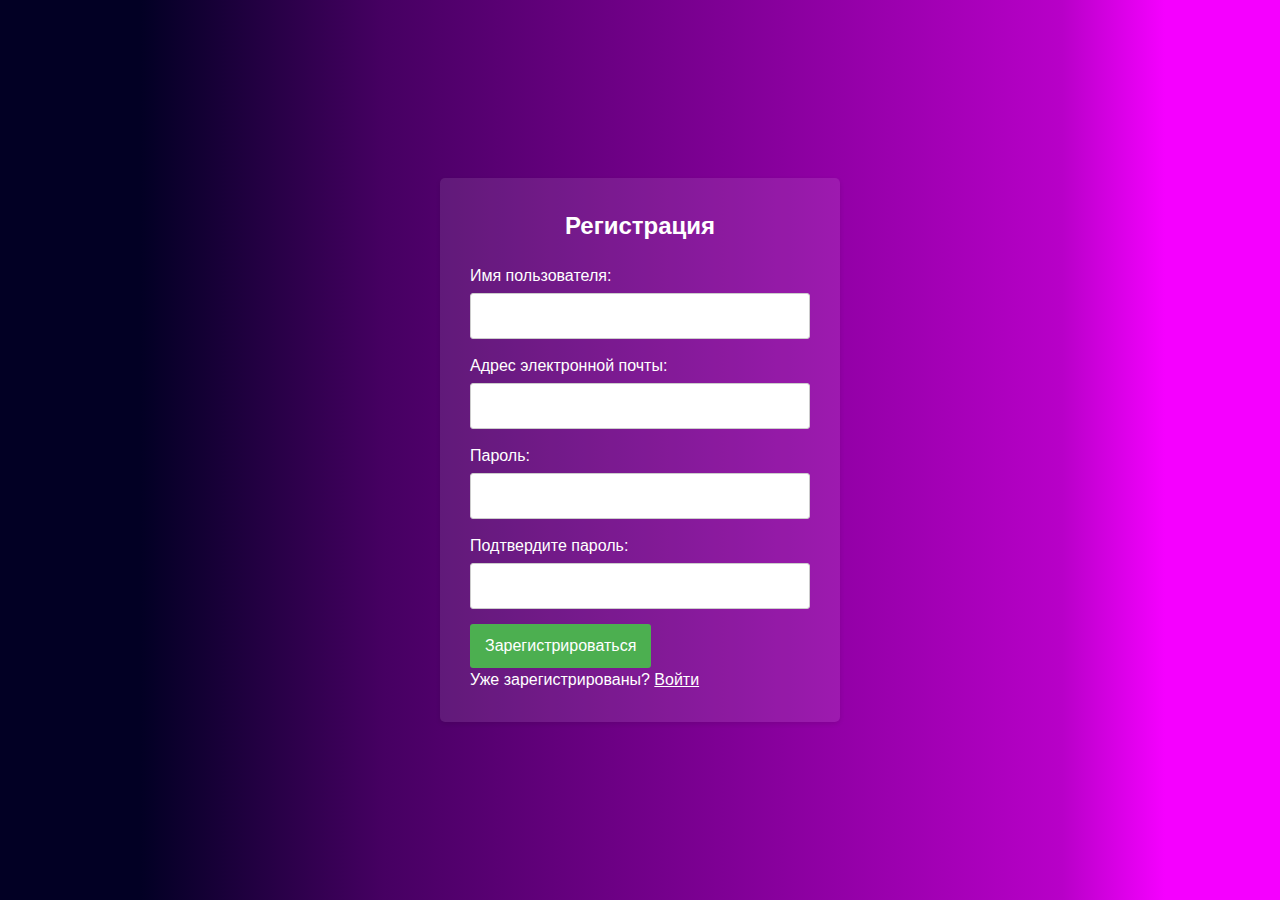
<file: learnPython/html/join.html>
<!DOCTYPE html>
<html lang="en">
  <head>
    <meta charset="UTF-8" />
    <meta name="viewport" content="width=device-width, initial-scale=1.0" />
    <title>Document</title>
    <script src="./../js/index.js"></script>
    <link rel="stylesheet" href="./../styles/login.css" />
  </head>
  <body>
    <!-- <script src="./../js/header.js"></script> -->
    <div class="container">
      <h2 class="title">Регистрация</h2>
      <form id="form">
        <div class="form-group">
          <label for="username">Имя пользователя:</label>
          <input type="text" id="username" name="username" required />
        </div>
        <div class="form-group">
          <label for="email">Адрес электронной почты:</label>
          <input type="email" id="email" name="email" required />
        </div>
        <div class="form-group">
          <label for="password">Пароль:</label>
          <input type="password" id="password" name="password" required />
        </div>
        <div class="form-group">
          <label for="confirm_password">Подтвердите пароль:</label>
          <input type="password" id="confirm_password" name="confirm_password" required />
        </div>
        <button type="submit">Зарегистрироваться</button>
        <p>Уже зарегистрированы? <a href="./login.html" class="link">Войти</a></p>
      </form>
    </div>

    <script src="./../js/auth.js"></script>
  </body>
</html>
</file>
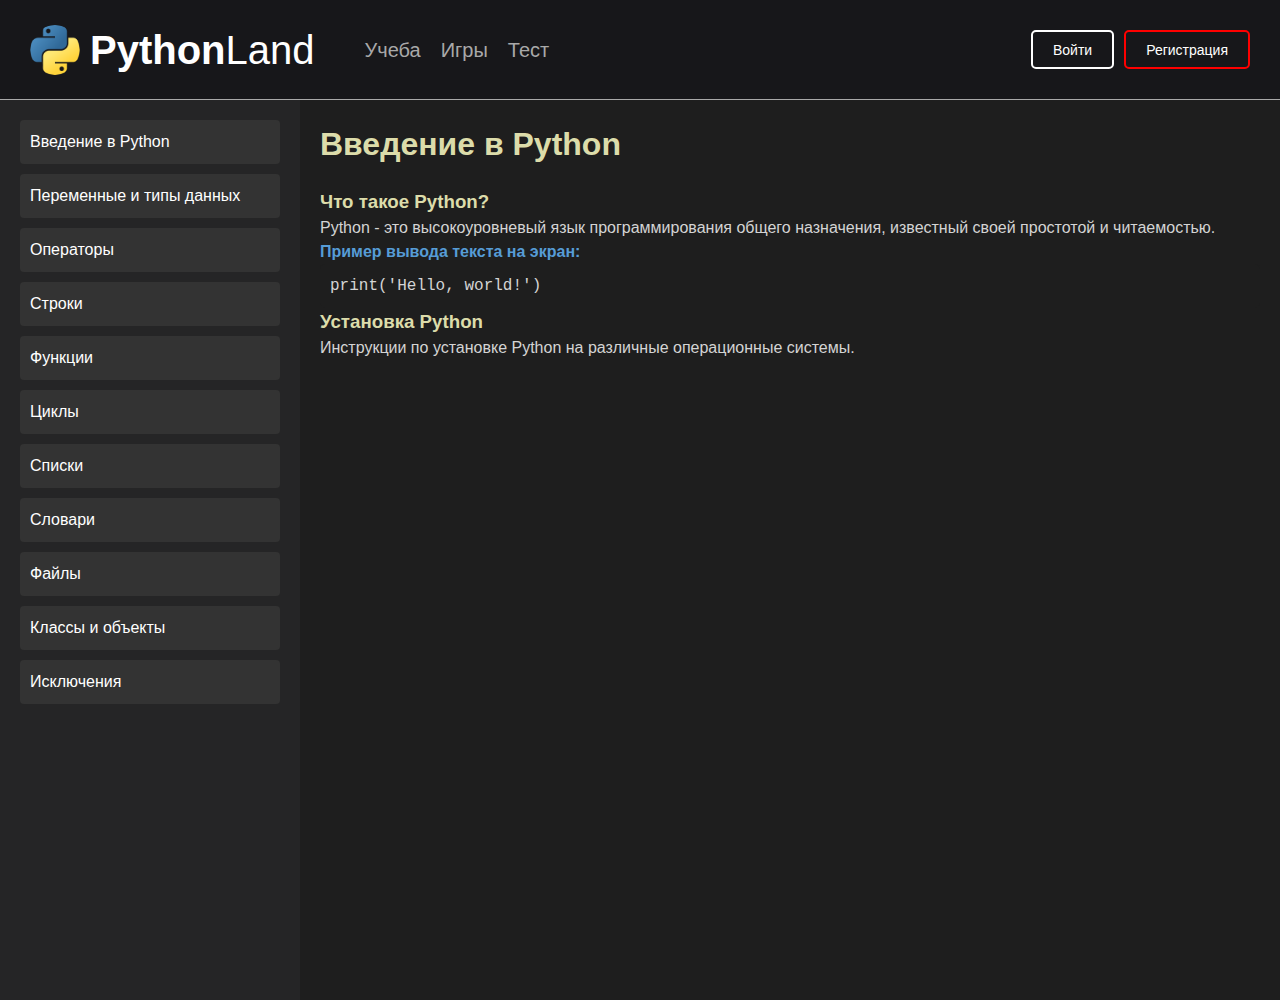
<file: learnPython/html/learn.html>
<!DOCTYPE html>
<html lang="en">
  <head>
    <meta charset="UTF-8" />
    <meta name="viewport" content="width=device-width, initial-scale=1.0" />
    <title>Learn</title>
    <link rel="stylesheet" href="../styles/learn.css" />
    <script src="../js/index.js"></script>
  </head>
  <body>
    <script src="../js/header.js"></script>
    <main>
      <div class="sidebar">
        <ul class="sidebar-list">
          <!-- Список модулей будет добавлен здесь через JavaScript -->
        </ul>
      </div>
      <div class="review">
        <div class="review-title">
          <h1>Review</h1>
        </div>
        <div class="content">
          <!-- Содержимое курса будет добавлено здесь через JavaScript -->
        </div>
      </div>
    </main>
    <script src="../js/learn.js"></script>
  </body>
</html>
</file>
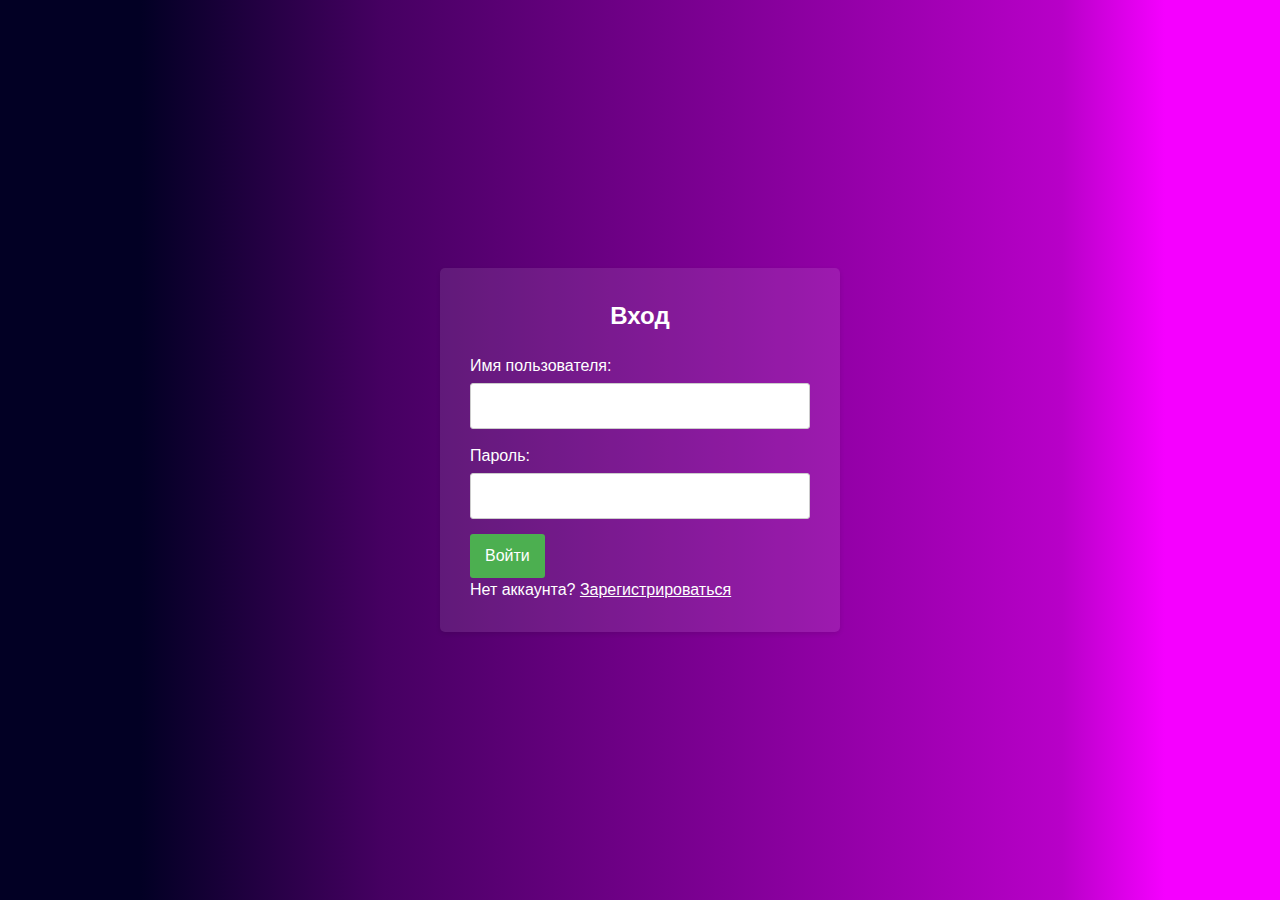
<file: learnPython/html/login.html>
<!DOCTYPE html>
<html lang="en">
  <head>
    <meta charset="UTF-8" />
    <meta name="viewport" content="width=device-width, initial-scale=1.0" />
    <title>Document</title>
    <script src="./../js/index.js"></script>
    <link rel="stylesheet" href="./../styles/login.css" />
  </head>
  <body>
    <!-- <script src="./../js/header.js"></script> -->
    <div class="container">
      <h2 class="title">Вход</h2>
      <form id="form">
        <div class="form-group">
          <label for="username">Имя пользователя:</label>
          <input type="text" id="username" name="username" required />
        </div>
        <div class="form-group">
          <label for="password">Пароль:</label>
          <input type="password" id="password" name="password" required />
        </div>
        <button type="submit">Войти</button>
        <p>Нет аккаунта? <a href="./join.html" class="link">Зарегистрироваться</a></p>
      </form>
    </div>

    <script src="./../js/auth.js"></script>
  </body>
</html>
</file>
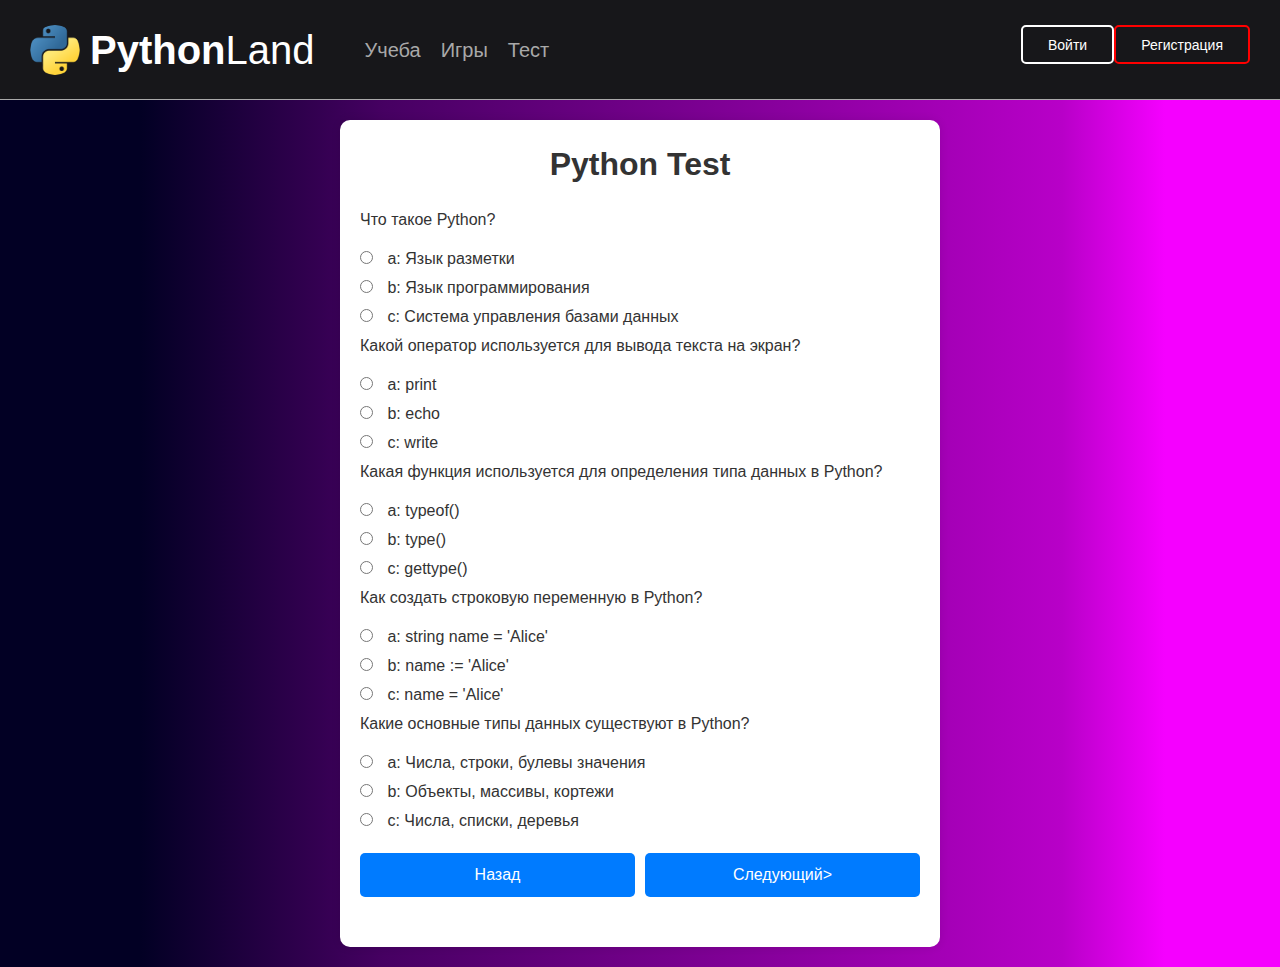
<file: learnPython/html/Test.html>
<!DOCTYPE html>
<html lang="en">
  <head>
    <meta charset="UTF-8" />
    <meta name="viewport" content="width=device-width, initial-scale=1.0" />
    <title>Python Test</title>
    <link rel="stylesheet" href="../styles/Test.css" />
    <script src="./../js/index.js"></script>
  </head>
  <body>
    <script src="../js/header.js"></script>
    <main>
      <div class="container" style="position: relative;">
        <h1>Python Test</h1>
        <div id="timer" style="position: absolute; top: 10px; right: 10px;"></div>
        <div id="score" style="position: absolute; top: 10px; left: 10px;"></div>
        <form id="quiz-form"></form>
        <div id="pagination">
          <button id="prev-btn" disabled>Назад</button>
          <button id="next-btn">Следующий>
        </div>
        <button id="submit-btn" style="display: none;">Отправить на проверку</button>
        <div id="result"></div>
      </div>
    </main>
    <script src="../js/Test.js"></script>
  </body>
</html>
</file>
<file: learnPython/styles/login.css>
body {
  display: flex;
  align-items: center;
  justify-content: center;
}
.container {
  background-color: #ffffff1a;
  /* background-color: #fff; Цвет фона контейнера */
  filter: url(#noise); /* Применяем фильтр */
  padding: 30px;
  width: 400px;
  margin: 0 auto;
  border-radius: 5px;
  box-shadow: 0 2px 5px rgba(0, 0, 0, 0.1);
}

h2 {
  text-align: center;
  margin-bottom: 20px;
}

.form-group {
  margin-bottom: 15px;
}

label {
  display: block;
  margin-bottom: 5px;
}

input[type="text"],
input[type="email"],
input[type="password"] {
  width: 100%;
  outline: none;
  padding: 10px;
  border: 1px solid #ccc;
  border-radius: 3px;
  box-sizing: border-box;
}

button[type="submit"] {
  background-color: #4caf50;
  color: white;
  padding: 10px 15px;
  border: none;
  border-radius: 3px;
  cursor: pointer;
}

button[type="submit"]:hover {
  background-color: #45a049;
}

.link{
    text-decoration: underline;
}
</file>
<file: learnPython/styles/learn.css>
body {
  margin: 0;
  font-family: "Segoe UI", Tahoma, Geneva, Verdana, sans-serif;
  background-color: #1e1e1e;
  color: #d4d4d4;
}

main {
  width: 100%;
  height: 100%;
  display: flex;
}

.sidebar {
  width: 300px;
  height: 100%;
  background-color: #252526;
  overflow-y: auto;
  padding: 20px;
}

.review {
  flex-grow: 1;
  background-color: #1e1e1e;
  height: 100%;
  padding: 20px;
  overflow-y: auto;
}

.sidebar-list {
  list-style: none;
  padding: 0;
}

.sidebar-list li {
  margin-bottom: 10px;
  padding: 10px;
  background-color: #333;
  border-radius: 4px;
  cursor: pointer;
  transition: background-color 0.3s;
}

.sidebar-list li:hover {
  background-color: #3e3e3e;
}

.review-title {
  margin-bottom: 20px;
}

h1,
h3 {
  color: #dcdcaa;
}

pre {
  background-color: #1e1e1e;
  color: #d4d4d4;
  padding: 10px;
  border-radius: 5px;
  overflow-x: auto;
  font-family: "Consolas", "Courier New", monospace;
}

p {
  color: #d4d4d4;
}

strong {
  color: #569cd6;
}
</file>
<file: learnPython/styles/Test.css>
main {
  font-family: Arial, sans-serif;
  display: flex;
  justify-content: center;
  align-items: center;
  padding: 20px 0;
  /* height: 100vh; */
}

.container {
  background-color: #fff;
  padding: 20px;
  border-radius: 10px;
  box-shadow: 0 0 10px rgba(0, 0, 0, 0.1);
  width: 80%;
  max-width: 600px;
  color: #333;
  text-align: left;
}

h1 {
  text-align: center;
  color: #333;
}

form {
  margin: 20px 0;
}

label {
  display: block;
  margin-bottom: 10px;
  color: #333;
}

input[type="radio"] {
  margin-right: 10px;
}

button {
  display: block;
  width: 100%;
  padding: 10px;
  background-color: #007bff;
  color: #fff;
  border: none;
  border-radius: 5px;
  margin-right: 10px;
  cursor: pointer;
margin-bottom: 10px;
}
button:nth-child(2) {
  margin-right: 0;
}

button:nth-child(3) {
  margin-right: 0;
}

button:hover {
  background-color: #0056b3;
}

#result {
  margin-top: 20px;
  text-align: center;
  font-size: 18px;
}

#pagination {
  display: flex;
  justify-content: space-between;
  margin-top: 20px;
}

.question {
  margin-bottom: 15px;
}

.answers label {
  display: block;
  margin-bottom: 5px;
}
</file>
